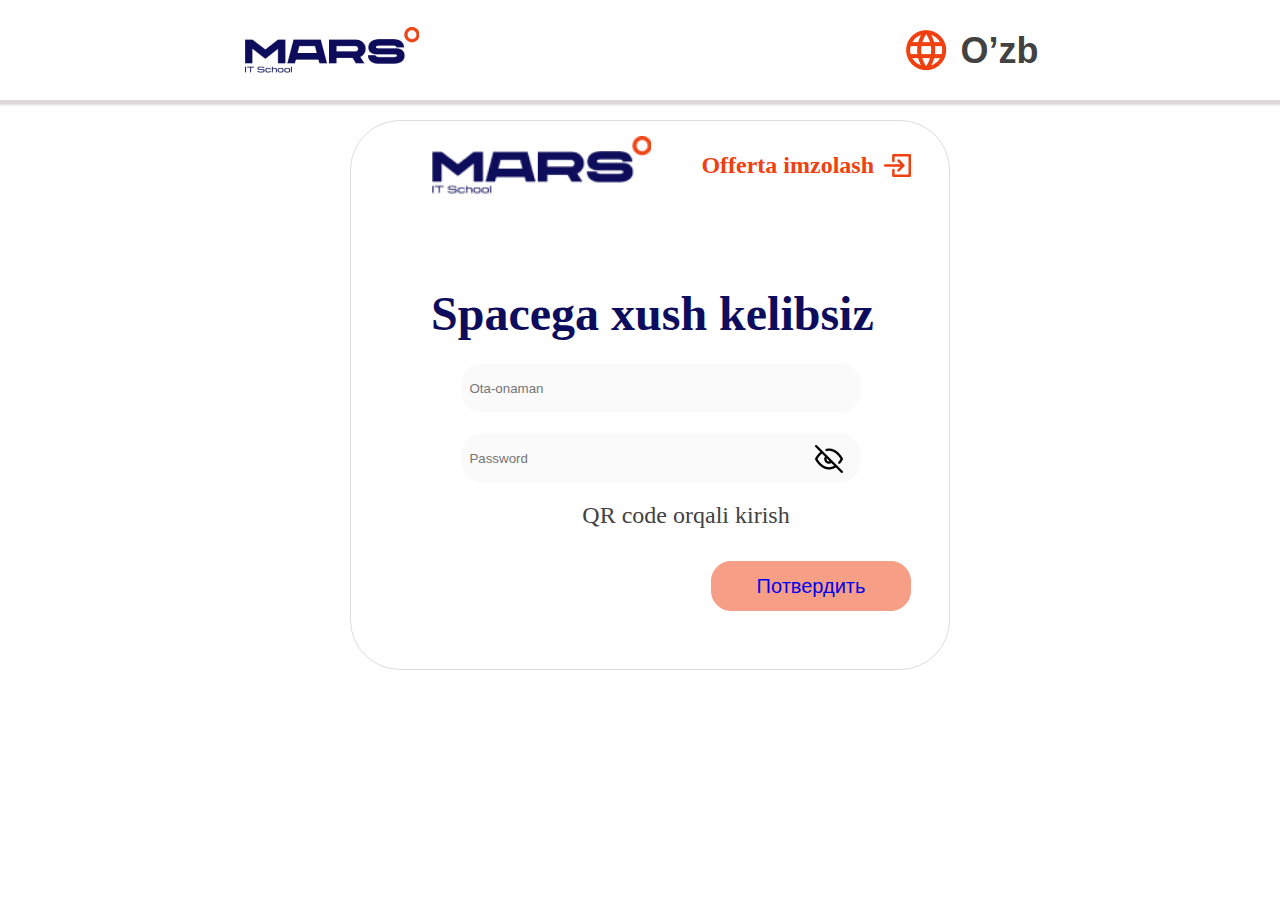
<file: index.html>
<!DOCTYPE html>
<html lang="en">
<head>
    <meta charset="UTF-8">
    <meta name="viewport" content="width=device-width, initial-scale=1.0">
    <title>Document</title>
    <link rel="stylesheet" href="style.css">
</head>
<body>
    <header>
        <div class="container">
            <div class="left">
                <nav>  
                <img  src="image 2 (7).png" alt="">
                <div class="right">
                <div class="one">
                    <img src="Vector (8).png" alt="">
                    <h1 class="oz">O’zb</h1>
                </div>
             </div>
            </nav>
         </div>
        </div>
        <div class="head_main">
            <div class="leftt">
                <div class="nav">
                    <img class="logo"  src="image 2 (7).png" alt="" height="59">
                    <div class="rightt">
                        <h2>Offerta imzolash</h2>
                        <img src="Vector (9).png" alt="">
                    </div>
                </div>
    <div class="main">
    <h2 class="space">Spacega xush kelibsiz</h2>
</div>
<form>
    <div>
        <label for="O’quvchiman"></label>
        <input class="input" type="Ota-onaman" id="Ota-onaman" placeholder="  Ota-onaman"> 
    </div>
 
        <div>
            <label class="label" for="Password"></label>
            <input class="input" type="" id="Password" placeholder="  Password"> 
            <img class="eye"  src="Eye (1).png" alt="">
        </div>
        
        
        <h3>QR code orqali kirish</h3>
        <button ><a href="profile.html"> Потвердить</button></a>
            </div>
        </div>
    </div>
            </div>
        </form>
    </header>
    <script src="script.js"></script>
</body>
</html>
</file>
<file: style.css>
*{
    margin: 0;
    padding: 0;
    box-sizing: border-box;
    list-style: none;
    text-decoration: none;
    font-family: "Roboto", sans-serif ;
}

nav{
    height: 100px;
    background-color: white;
    display: flex;
    justify-content: space-around;
    align-items: center;
    box-shadow: 0 3px 2px 2px #DED8D8;
}

.one{
    display: flex;
}

.oz{
    width: 76px;
    height: 15px;
    color: #424242;
    margin-left:14px;
    font-size: 36px;
}
.head_main{
    width: 600px;
    height: 550px;
    margin-top: 20px;
    margin-left: 350px;
    border-radius: 50px ;
    display: flex;
    background-color: #FFFFFF;
    border: 1px solid #DEDBDB;
    padding: 15px;
}
.leftt{
    margin-left: 65px;
}
.rightt{
    display: flex;
    justify-content: center;
    align-items: center;
    gap: 10px;
}
h2{
    color: #F0400F;
   font-family: 'Inter';
   font-size: 24px;

}
.space{
  font-family: 'Inter';
  font-size: 48px;
  font-weight: 700;
  line-height: 58.09px;
  margin-top: 90px;
  color: #0E0D5D;
}

form{
    border-radius: 20px;
    justify-content: center;  
    margin-left: 30px;
}
input{
    width: 400px;
    height: 50px;
    margin-top: 20px; 
    justify-content: center;
    border-radius: 20px;
    border: 1px solid white;
    background-color: #FAFAFA;
}


h3{
  font-family: 'Inter';
  font-size: 24px;
  font-weight: 500;
  line-height: 29.05px;
  text-align: center;
  margin-top: 18px;
  color: #424242;
}
button{
  width: 200px;
  height: 50px;
  border-radius: 20px;
  background-color:  #F69E86;
  border: 1px solid #F69E86;
  color: #FFFFFF;
  font-size: 20px;
  margin-top: 31px;
  margin-left: 250px;
}
.nav{
    display: flex;
    justify-content: space-between;
    align-items: center;
}
.eye{
    position: relative;
    right:50px;
    top: 10px;
}
</file>
